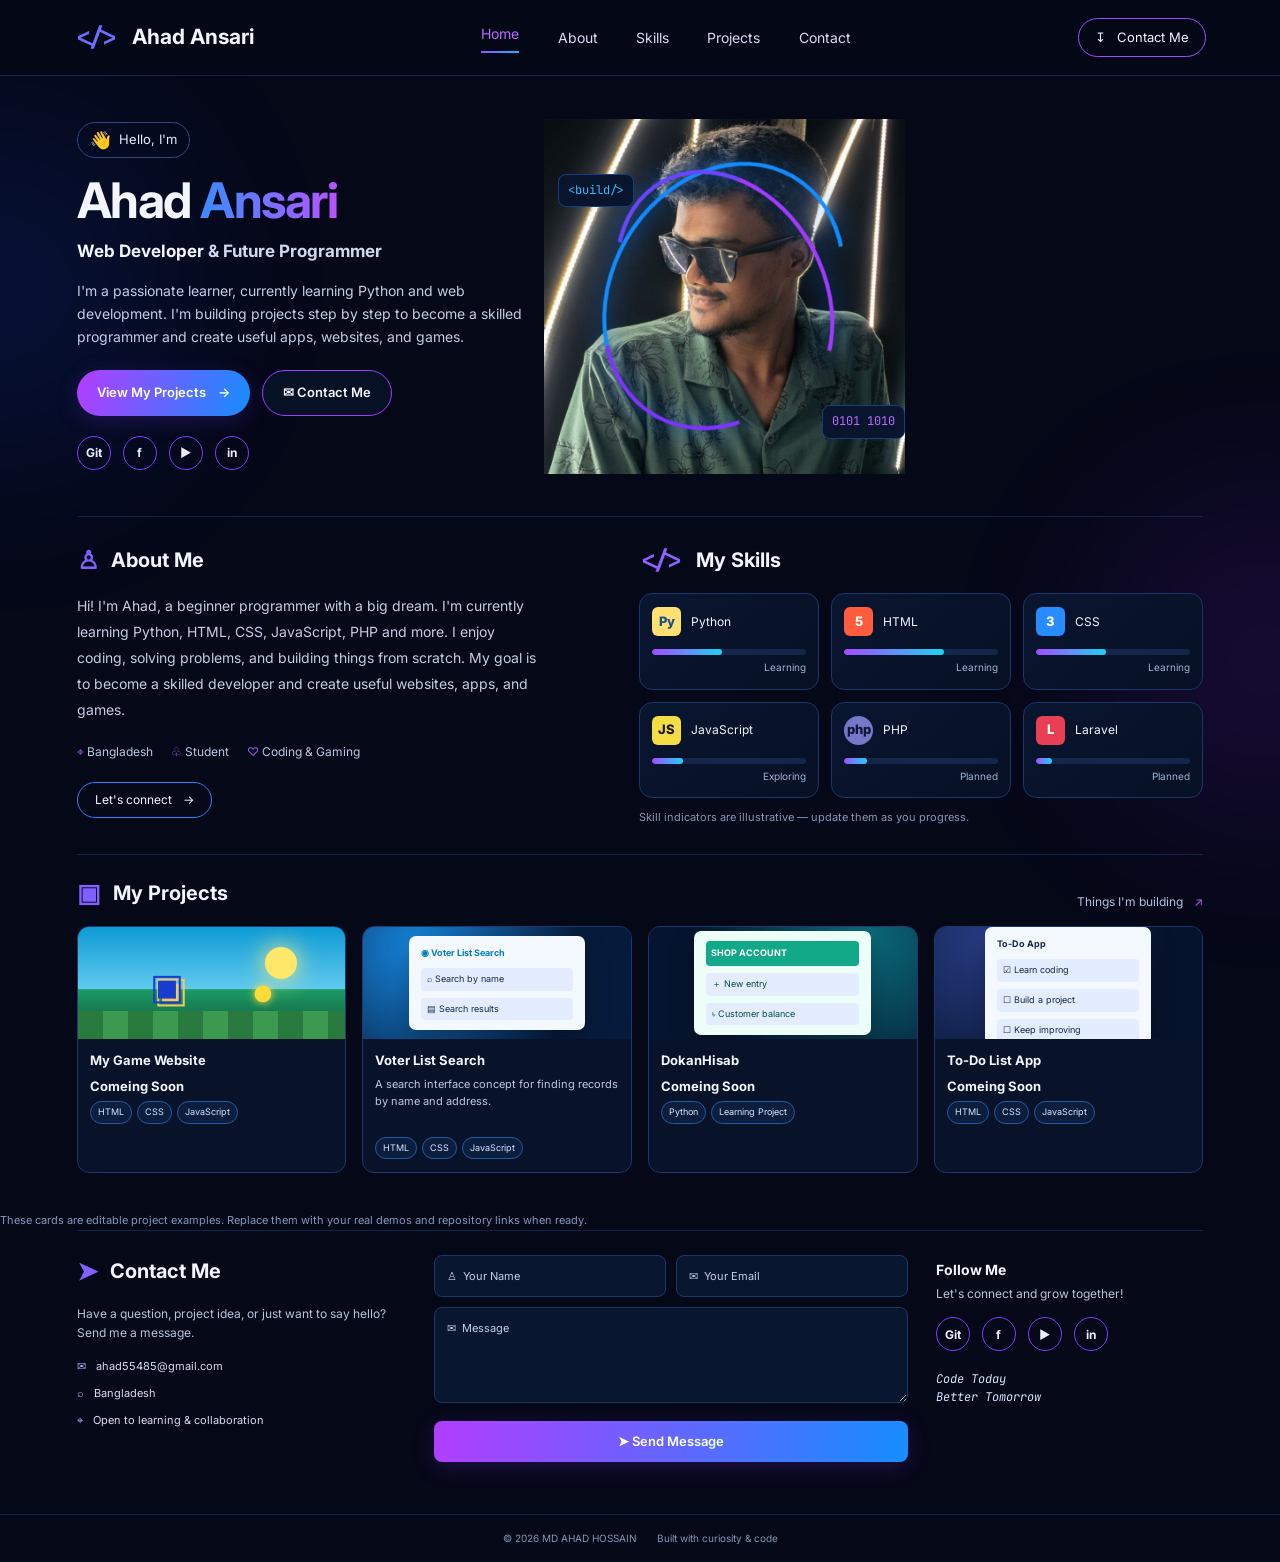
<file: index.html>
<!DOCTYPE html>
<html lang="en">
<head>
  <meta charset="UTF-8">
  <meta name="viewport" content="width=device-width, initial-scale=1.0">
  <meta name="theme-color" content="#050817">
  <meta name="description" content="Ahad's developer portfolio — learning, building, and dreaming bigger.">
  <title>Ahad | Developer Portfolio</title>
  <link rel="preconnect" href="https://fonts.googleapis.com">
  <link rel="preconnect" href="https://fonts.gstatic.com" crossorigin>
  <link href="https://fonts.googleapis.com/css2?family=Inter:wght@400;500;600;700;800&family=JetBrains+Mono:wght@400;600&display=swap" rel="stylesheet">
  <link rel="stylesheet" href="style.css">
  <script src="script.js" defer></script>
</head>
<body>
  <div class="page-glow glow-one"></div><div class="page-glow glow-two"></div>
  <header class="site-header">
    <a class="brand" href="#home" aria-label="Ahad home"><span class="brand-icon">&lt;/&gt;</span><span>Ahad Ansari</span></a>
    <button class="menu-toggle" id="menuToggle" aria-label="Open navigation" aria-expanded="false"><span></span><span></span><span></span></button>
    <nav class="nav" id="mainNav">
      <a class="nav-link active" href="#home">Home</a><a class="nav-link" href="#about">About</a><a class="nav-link" href="#skills">Skills</a><a class="nav-link" href="#projects">Projects</a><a class="nav-link" href="#contact">Contact</a>
    </nav>
    <a class="cv-button" href="#contact"><span>↧</span> Contact Me</a>
  </header>

  <main>
    <section class="hero section-wrap" id="home">
      <div class="hero-copy">
        <span class="eyebrow"><span class="wave">👋</span> Hello, I'm</span>
        <h1>Ahad <span>Ansari</span></h1>
        <h2>Web Developer <span class="muted">&amp; Future Programmer</span></h2>
        <p>I'm a passionate learner, currently learning Python and web development. I'm building projects step by step to become a skilled programmer and create useful apps, websites, and games.</p>
        <div class="hero-actions"><a class="button button-primary" href="#projects">View My Projects <span>→</span></a><a class="button button-outline" href="#contact">✉ Contact Me</a></div>
        <div class="socials" aria-label="Social links">
          <a
    href="https://github.com/MAMA-KING-143"
    class="social-link"
    aria-label="GitHub"
    target="_blank"
    rel="noopener noreferrer"
>
    Git
</a><a href="#" class="social-link placeholder-link" aria-label="Facebook">f</a><a href="#" class="social-link placeholder-link" aria-label="YouTube">▶</a><a href="#" class="social-link placeholder-link" aria-label="LinkedIn">in</a>
        </div>
      </div>
      <div class="hero-art" aria-label="Developer illustration">
        <div class="orbit orbit-a"></div><div class="orbit orbit-b"></div>
        <div class="avatar-card">
       <img src="ahad1.jpg" alt="Ahad's Photo" class="avatar-photo">
       </div>

      <div class="floating-code code-one">&lt;build/&gt;</div>
      <div class="floating-code code-two">0101 1010</div>
      <aside class="goals-card">
        <p class="mono card-label"># My Goals</p>
        <ul><li><span>✓</span> Learn Python</li><li><span>✓</span> Master Web Development</li><li><span>✓</span> Build Games &amp; Apps</li><li><span>✓</span> Learn Laravel</li><li><span>✓</span> Grow as a Developer</li><li><span>✓</span> Make My Own Projects</li></ul>
        <p class="goal-slogan">Small Steps<br><span>Big Dreams</span></p><div class="tiny-line"></div>
      </aside>
    </section>

    <section class="about-skills section-wrap section-divider" id="about">
      <div class="about-block">
        <h2 class="section-title"><span class="title-icon">♙</span> About Me</h2>
        <p>Hi! I'm Ahad, a beginner programmer with a big dream. I'm currently learning Python, HTML, CSS, JavaScript, PHP and more. I enjoy coding, solving problems, and building things from scratch. My goal is to become a skilled developer and create useful websites, apps, and games.</p>
        <div class="mini-facts"><span>⌖ Bangladesh</span><span>♧ Student</span><span>♡ Coding &amp; Gaming</span></div>
        <a class="text-link" href="#contact">Let's connect <span>→</span></a>
      </div>
      <div class="skills-block" id="skills">
        <h2 class="section-title"><span class="title-icon code-title">&lt;/&gt;</span> My Skills</h2>
        <div class="skills-grid">
          <div class="skill-card"><div class="skill-top"><span class="skill-logo python">Py</span><span>Python</span></div><div class="skill-track"><span style="width:45%"></span></div><small>Learning</small></div>
          <div class="skill-card"><div class="skill-top"><span class="skill-logo html-logo">5</span><span>HTML</span></div><div class="skill-track"><span style="width:65%"></span></div><small>Learning</small></div>
          <div class="skill-card"><div class="skill-top"><span class="skill-logo css-logo">3</span><span>CSS</span></div><div class="skill-track"><span style="width:45%"></span></div><small>Learning</small></div>
          <div class="skill-card"><div class="skill-top"><span class="skill-logo js-logo">JS</span><span>JavaScript</span></div><div class="skill-track"><span style="width:20%"></span></div><small>Exploring</small></div>
          <div class="skill-card"><div class="skill-top"><span class="skill-logo php-logo">php</span><span>PHP</span></div><div class="skill-track"><span style="width:15%"></span></div><small>Planned</small></div>
          <div class="skill-card"><div class="skill-top"><span class="skill-logo laravel-logo">L</span><span>Laravel</span></div><div class="skill-track"><span style="width:10%"></span></div><small>Planned</small></div>
        </div>
        <p class="skills-note">Skill indicators are illustrative — update them as you progress.</p>
      </div>
    </section>


<section class="projects-section section-wrap section-divider" id="projects">
    <div class="section-heading">
        <h2 class="section-title"><span class="title-icon">▣</span> My Projects</h2>
        <span class="heading-note">Things I'm building <span>↗</span></span>
    </div>

    <div class="project-grid">

        <article class="project-card" data-link="https://example.com/game">
            <div class="project-art game-art">
                <span class="pixel-sun"></span>
                <span class="pixel-hill"></span>
                <span class="pixel-player">▣</span>
                <span class="pixel-coin">●</span>
            </div>
            <div class="project-content">
                <h3>My Game Website</h3>
                <h3>Comeing Soon</h3>
                <div class="tags">
                    <span>HTML</span><span>CSS</span><span>JavaScript</span>
                </div>
            </div>
        </article>

        <article class="project-card" data-link="voter.html">
            <div class="project-art voter-art">
                <div class="mock-window">
                    <b>◉ Voter List Search</b>
                    <span>⌕ Search by name</span>
                    <span>▤ Search results</span>
                </div>
            </div>
            <div class="project-content">
                <h3>Voter List Search</h3>
                <p>A search interface concept for finding records by name and address.</p>
                
                <div class="tags">
                    <span>HTML</span><span>CSS</span><span>JavaScript</span>
                </div>
            </div>
        </article>

        <article class="project-card" data-link="https://example.com/dokanhisab">
            <div class="project-art shop-art">
                <div class="shop-window">
                    <b>SHOP ACCOUNT</b>
                    <span>＋ New entry</span>
                    <span>৳ Customer balance</span>
                </div>
            </div>
            <div class="project-content">
                <h3>DokanHisab</h3>
                <h3>Comeing Soon</h3>
                <div class="tags">
                    <span>Python</span><span>Learning Project</span>
                </div>
            </div>
        </article>

        <article class="project-card" data-link="https://example.com/todo-app">
            <div class="project-art todo-art">
                <div class="todo-window">
                    <b>To-Do App</b>
                    <span>☑ Learn coding</span>
                    <span>☐ Build a project</span>
                    <span>☐ Keep improving</span>
                </div>
            </div>
            <div class="project-content">
                <h3>To-Do List App</h3>
                <h3>Comeing Soon</h3>
                <div class="tags">
                    <span>HTML</span><span>CSS</span><span>JavaScript</span>
                </div>
            </div>
        </article>

    </div>
</section>


      <p class="project-note">These cards are editable project examples. Replace them with your real demos and repository links when ready.</p>
    </section>

    <section class="contact-section section-wrap section-divider" id="contact">
      <div class="contact-intro"><h2 class="section-title"><span class="title-icon">➤</span> Contact Me</h2><p>Have a question, project idea, or just want to say hello? Send me a message.</p><ul class="contact-details"><li>✉ <span>ahad55485@gmail.com</span></li><li>⌕ <span>Bangladesh</span></li><li>⌖ <span>Open to learning &amp; collaboration</span></li></ul></div>
      <form class="contact-form" id="contactForm">
        <div class="form-row"><label><span class="sr-only">Your name</span><input name="name" placeholder="♙  Your Name" required></label><label><span class="sr-only">Your email</span><input name="email" type="email" placeholder="✉  Your Email" required></label></div>
        <label><span class="sr-only">Your message</span><textarea name="message" rows="4" placeholder="✉  Message" required></textarea></label>
        <button class="button button-primary send-button" type="submit">➤ Send Message</button><p class="form-status" id="formStatus" role="status"></p>
      </form>
      <div class="follow-block"><h3>Follow Me</h3><p>Let's connect and grow together!</p><div class="socials"><a
    href="https://github.com/MAMA-KING-143"
    class="social-link"
    aria-label="GitHub"
    target="_blank"
    rel="noopener noreferrer"
>
    Git
</a><a href="https://github.com/MAMA-KING-143" class="social-link placeholder-link" aria-label="Facebook">f</a><a href="#" class="social-link placeholder-link" aria-label="YouTube">▶</a><a href="#" class="social-link placeholder-link" aria-label="LinkedIn">in</a></div><p class="handwritten">Code Today<br>Better Tomorrow</p></div>
    </section>
  </main>
  <footer class="footer"><span>© <span id="year"></span> MD AHAD HOSSAIN</span><span>Built with curiosity &amp; code</span></footer>
  <button class="back-to-top" id="backToTop" aria-label="Back to top">↑</button>
</body>
</html>
</file>
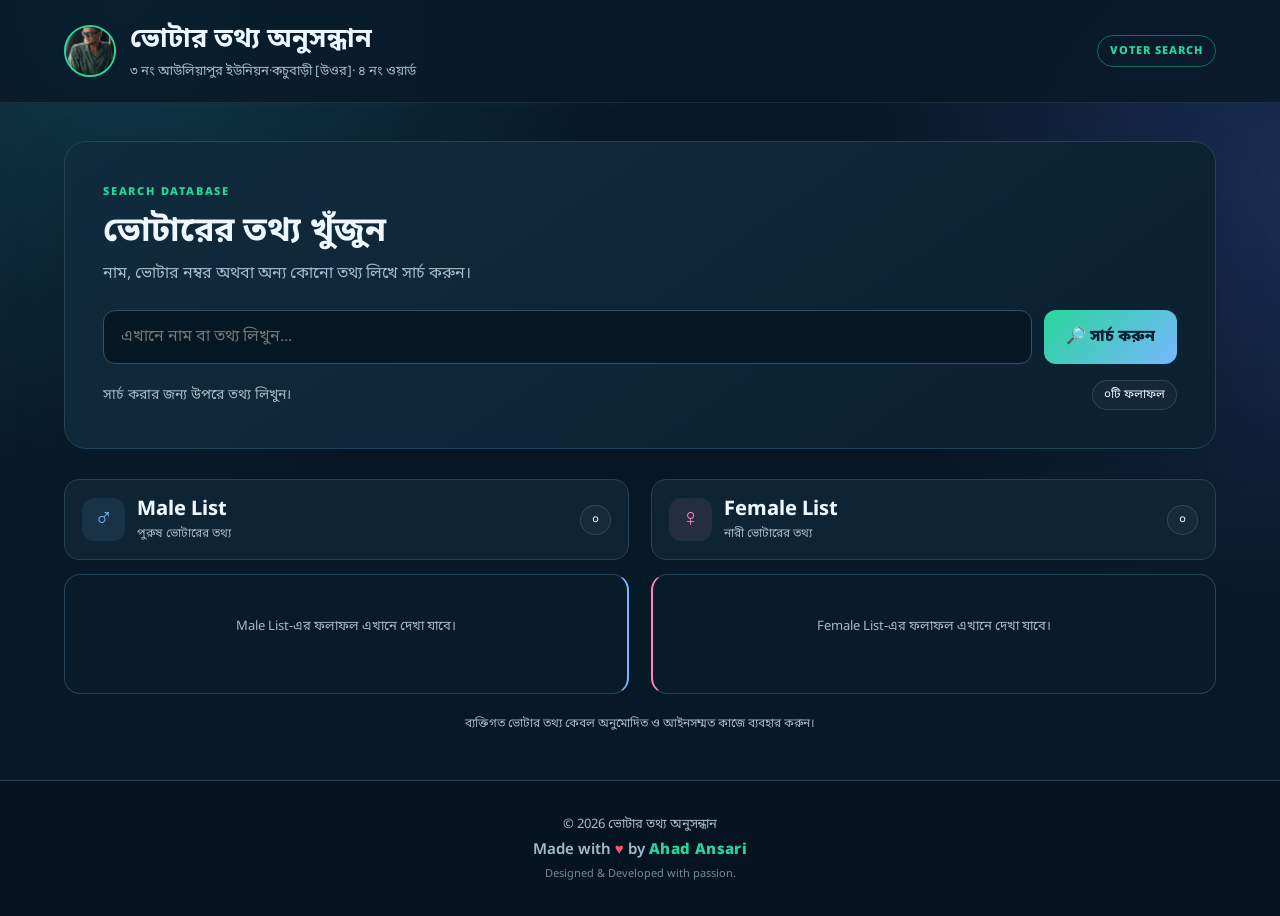
<file: voter.html>
<!DOCTYPE html>
<html lang="bn">

<head>
    <meta charset="UTF-8">
    <meta name="viewport" content="width=device-width, initial-scale=1.0">

    <title>ভোটার তথ্য অনুসন্ধান</title>

    <link rel="stylesheet" href="style1.css">
    <script src="script1.js" defer></script>
</head>

<body>

    <!-- Header -->
    <header class="site-header">

        <div class="brand">
            <div class="brand-logo"><img src="logo.jpg" alt="আমার ছবি"></div>

            <div>
                <h1>ভোটার তথ্য অনুসন্ধান</h1>
                <p>৩ নং আউলিয়াপুর ইউনিয়ন·কচুবাড়ী [উওর]· ৪ নং ওয়ার্ড</p>
            </div>
        </div>

        <span class="header-badge">VOTER SEARCH</span>

    </header>


    <!-- Main Content -->
    <main class="container">

        <!-- Search Section -->
        <section class="search-panel">

            <span class="eyebrow">SEARCH DATABASE</span>

            <h2>ভোটারের তথ্য খুঁজুন</h2>

            <p class="intro">
                নাম, ভোটার নম্বর অথবা অন্য কোনো তথ্য লিখে সার্চ করুন।
            </p>

            <form id="searchForm" class="search-form">

                <input
                    type="search"
                    id="userInput"
                    placeholder="এখানে নাম বা তথ্য লিখুন..."
                    autocomplete="off"
                >

                <button type="submit">
                    🔎 সার্চ করুন
                </button>

            </form>

            <div class="search-meta">

                <p id="status" role="status" aria-live="polite">
                    সার্চ করার জন্য উপরে তথ্য লিখুন।
                </p>

                <span id="resultCount" class="count-badge">
                    ০টি ফলাফল
                </span>

            </div>

        </section>


        <!-- Male এবং Female আলাদা কলাম -->
        <section class="results-section">

            <!-- Male Heading -->
            <div class="column-heading male-heading">

                <span class="column-icon">♂</span>

                <div>
                    <h2>Male List</h2>
                    <p>পুরুষ ভোটারের তথ্য</p>
                </div>

                <span id="maleCount" class="column-count">০</span>

            </div>


            <!-- Female Heading -->
            <div class="column-heading female-heading">

                <span class="column-icon">♀</span>

                <div>
                    <h2>Female List</h2>
                    <p>নারী ভোটারের তথ্য</p>
                </div>

                <span id="femaleCount" class="column-count">০</span>

            </div>


            <!-- Male Results: বাম পাশে -->
            <div id="maleResults" class="result-column">

                <div class="empty-state">
                    Male List-এর ফলাফল এখানে দেখা যাবে।
                </div>

            </div>


            <!-- Female Results: ডান পাশে -->
            <div id="femaleResults" class="result-column">

                <div class="empty-state">
                    Female List-এর ফলাফল এখানে দেখা যাবে।
                </div>

            </div>

        </section>


        <p class="privacy-note">
            ব্যক্তিগত ভোটার তথ্য কেবল অনুমোদিত ও আইনসম্মত কাজে ব্যবহার করুন।
        </p>

    </main>


    
<!-- Footer -->
<footer class="site-footer">

    <p>
        © <span id="year"></span> ভোটার তথ্য অনুসন্ধান
    </p>

    <p class="footer-credit">
        Made with <span class="heart">♥</span> by
        <span class="author-name">Ahad Ansari</span>
    </p>

    <p class="footer-tagline">
        Designed & Developed with passion.
    </p>

</footer>



</body>
</html>
</file>
<file: style.css>
/* Ahad's dark neon portfolio — edit this file to customize the design. */
:root{--bg:#050817;--panel:#09132b;--panel2:#0a1834;--text:#f3f6ff;--muted:#aebbd8;--blue:#10b9ff;--purple:#9b4dff;--line:#142958;--cyan:#20e7d1}
*{box-sizing:border-box}html{scroll-behavior:smooth;scroll-padding-top:90px}body{margin:0;background:var(--bg);color:var(--text);font-family:Inter,Arial,sans-serif;line-height:1.65;overflow-x:hidden}a{color:inherit;text-decoration:none}button,input,textarea{font:inherit}.page-glow{position:fixed;pointer-events:none;filter:blur(90px);opacity:.13;z-index:-1;border-radius:50%}.glow-one{width:360px;height:360px;background:#164bff;top:12%;left:-180px}.glow-two{width:330px;height:330px;background:#9b22ff;right:-150px;top:55%}.site-header{height:76px;padding:0 max(5.8vw,24px);display:flex;align-items:center;justify-content:space-between;border-bottom:1px solid #172347;background:rgba(5,8,23,.9);backdrop-filter:blur(14px);position:sticky;top:0;z-index:20}.brand{display:flex;gap:13px;align-items:center;font-weight:700;font-size:21px}.brand-icon{font-family:"JetBrains Mono",monospace;font-size:25px;font-weight:700;color:#6d70ff}.nav{display:flex;gap:clamp(18px,3vw,46px);align-items:center}.nav-link{color:#d5def5;font-size:14px;transition:.2s}.nav-link:hover,.nav-link.active{color:#b96cff}.nav-link.active:after{content:"";display:block;height:2px;background:linear-gradient(90deg,var(--purple),var(--blue));margin-top:5px}.cv-button{border:1px solid var(--purple);padding:8px 16px;border-radius:22px;font-size:13px;white-space:nowrap}.cv-button:hover{box-shadow:0 0 20px #8a35ff44}.cv-button span{margin-right:7px}.menu-toggle{display:none;background:none;border:0;padding:8px}.menu-toggle span{display:block;width:23px;height:2px;background:white;margin:5px}
.section-wrap{width:min(1180px,88%);margin:auto}.hero{min-height:440px;display:grid;grid-template-columns:1.12fr .9fr .7fr;align-items:center;gap:18px;padding-top:40px;padding-bottom:40px;position:relative}.hero-copy{position:relative;z-index:2}.eyebrow{display:inline-flex;align-items:center;gap:8px;border:1px solid #35477b;border-radius:20px;padding:3px 12px;font-size:13px;color:#e6ecff}.wave{font-size:17px}.hero h1{font-size:clamp(34px,4vw,49px);line-height:1.14;letter-spacing:-1.5px;margin:15px 0 4px}.hero h1 span{background:linear-gradient(90deg,#398dff,#b653ff);background-clip:text;-webkit-background-clip:text;color:transparent}.hero h2{font-size:17px;margin:8px 0 10px}.muted{color:#d0d9ef}.hero-copy>p,.about-block>p{font-size:14px;color:#c3cee4;max-width:490px}.hero-actions{display:flex;flex-wrap:wrap;gap:12px;margin-top:22px}.button{border:0;border-radius:28px;padding:11px 20px;display:inline-flex;align-items:center;justify-content:center;gap:12px;font-size:13px;font-weight:600;cursor:pointer;transition:transform .2s,box-shadow .2s}.button:hover{transform:translateY(-2px)}.button-primary{color:white;background:linear-gradient(105deg,#b33dff,#168eff);box-shadow:0 5px 22px #7b35ff36}.button-outline{border:1px solid #a03cff;background:#071126}.socials{display:flex;gap:12px;margin-top:20px}.social-link{width:34px;height:34px;border:1px solid #793dff;border-radius:50%;display:grid;place-items:center;font-size:12px;font-weight:700;color:#e8edff;transition:.2s}.social-link:hover{background:#7e38ff;transform:translateY(-2px)}.hero-art{height:355px;position:relative;display:grid;place-items:center;overflow:hidden}.orbit{position:absolute;width:230px;height:280px;border:4px solid transparent;border-radius:50%;transform:rotate(30deg);filter:drop-shadow(0 0 13px #147dff)}.orbit-a{border-left-color:#118dff;border-top-color:#118dff;border-bottom-color:#7d34ff}.orbit-b{width:205px;height:265px;transform:rotate(-28deg);border-right-color:#a33aff;border-top-color:#6a45ff}avatar-card {
    position: relative;
    width: 210px;
    height: 252px;
    overflow: hidden;
    border-radius: 18px;
    border: 1px solid rgba(0, 217, 255, 0.45);

    box-shadow:
        0 0 20px rgba(0, 217, 255, 0.18),
        0 0 40px rgba(139, 92, 246, 0.12);
}

.avatar-photo {
    display: block;
    width: 100%;
    height: 100%;
    object-fit: cover;
    object-position: center top;
    border-radius: inherit;
    transition: transform 0.4s ease;
}

.avatar-card:hover .avatar-photo {
    transform: scale(1.03);
}

/* Your Personal Photo */
.avatar-photo {
    display: block;
    width: 100%;
    height: 100%;
    object-fit: cover;
    object-position: center 20%;
    border-radius: inherit;
    transition: transform 0.4s ease;
}

/* Subtle Zoom Effect */
.avatar-card:hover .avatar-photo {
    transform: scale(1.04);
}
    


.avatar-photo {
    width: 100%;
    height: 100%;
    object-fit: cover;
    object-position: center;
    display: block;
    border-radius: inherit;
}avatar-body{height:185px;width:210px;clip-path:polygon(29% 0,42% 8%,60% 8%,75% 0,95% 23%,100% 100%,0 100%,5% 23%);background:linear-gradient(100deg,#07112b,#111d4a 50%,#05091b);display:grid;place-items:center;text-align:center}.avatar-body span{font-family:"JetBrains Mono",monospace;color:#638cff;font-size:17px;font-style:italic;line-height:1.35;transform:rotate(-5deg);text-shadow:0 0 14px #3c65ff}.floating-code{position:absolute;font-family:"JetBrains Mono",monospace;font-size:12px;color:#35baff;background:#09152d;border:1px solid #173d7e;padding:6px 9px;border-radius:8px}.code-one{top:55px;left:4%}.code-two{bottom:35px;right:0;color:#b96aff}.goals-card{border:1px solid #14264c;border-radius:16px;background:linear-gradient(145deg,#071126eF,#050a19eF);padding:18px 17px;box-shadow:0 15px 40px #0003}.mono{font-family:"JetBrains Mono",monospace}.card-label{font-size:12px;color:#91b7ff;margin:0 0 10px}.goals-card ul{padding:0;margin:0;list-style:none}.goals-card li{font-size:11px;white-space:nowrap;color:#dce6ff;margin:8px 0}.goals-card li span{color:var(--cyan);font-weight:800;margin-right:7px}.goal-slogan{font-family:"JetBrains Mono",monospace;color:#438bff;font-size:19px;line-height:1.4;margin:22px 0 8px}.goal-slogan span{color:#a05bff}.tiny-line{width:34px;height:2px;background:#168eff}
.section-divider{border-top:1px solid #142448}.about-skills{display:grid;grid-template-columns:.9fr 1.1fr;gap:9%;padding-top:27px;padding-bottom:28px}.section-title{font-size:20px;display:flex;align-items:center;gap:12px;margin:0 0 16px}.title-icon{font-size:25px;line-height:1;color:#8060ff}.code-title{font-family:"JetBrains Mono",monospace;color:#8d61ff;font-weight:700}.about-block>p{line-height:1.85;margin-top:0}.mini-facts{display:flex;flex-wrap:wrap;gap:18px;color:#bac8e4;font-size:12px;margin:20px 0}.mini-facts span:first-letter{color:#a15cff}.text-link{display:inline-block;border:1px solid #2c85ff;border-radius:20px;padding:7px 17px;font-size:12px}.text-link span{margin-left:8px}.skills-grid{display:grid;grid-template-columns:repeat(3,1fr);gap:12px}.skill-card{padding:13px 12px;border:1px solid #1c376b;border-radius:13px;background:linear-gradient(140deg,#091630,#071024);min-width:0}.skill-top{display:flex;align-items:center;gap:10px;font-size:12px}.skill-logo{width:29px;height:29px;display:grid;place-items:center;font-weight:800;font-size:13px;border-radius:6px}.python{background:#ffe071;color:#1d4e88}.html-logo{background:#ff5b3c;color:#fff}.css-logo{background:#268cff;color:white}.js-logo{background:#f4dc45;color:#161616}.php-logo{background:#7578c9;color:#101533;border-radius:50%}.laravel-logo{background:#e83f54;color:white}.skill-track{height:6px;background:#14264a;border-radius:9px;margin-top:13px;overflow:hidden}.skill-track span{display:block;height:100%;border-radius:9px;background:linear-gradient(90deg,#a44bff,#1ed3f3)}.skill-card small{font-size:10px;color:#9fb1d3;display:block;text-align:right;margin-top:4px}.skills-note,.project-note{font-size:11px;color:#8496b9;margin:10px 0 0}
.projects-section{padding-top:22px;padding-bottom:28px}.section-heading{display:flex;justify-content:space-between;align-items:center}.heading-note{font-size:12px;color:#b3c2e1}.heading-note span{color:#b15bff;margin-left:8px}.project-grid{display:grid;grid-template-columns:repeat(4,1fr);gap:16px}.project-card{border:1px solid #1b376b;border-radius:12px;overflow:hidden;background:#08132a;transition:transform .25s,border-color .25s}.project-card:hover{transform:translateY(-5px);border-color:#7651ff}.project-art{height:112px;position:relative;overflow:hidden;display:grid;place-items:center;background:linear-gradient(135deg,#0c3974,#07132b)}.game-art{background:linear-gradient(#0e9bd6 0%,#60c9ed 55%,#1b9a65 56%,#105333 100%)}.pixel-sun{position:absolute;width:32px;height:32px;border-radius:50%;background:#ffe76a;right:18%;top:18%;box-shadow:0 0 25px #fff17c}.pixel-hill{position:absolute;bottom:0;left:0;width:100%;height:28px;background:repeating-linear-gradient(90deg,#287a3f 0 25px,#3c9950 25px 50px)}.pixel-player{position:absolute;bottom:23px;left:27%;font-size:36px;color:#173cce;text-shadow:4px 3px #f8c75b}.pixel-coin{position:absolute;right:27%;bottom:27px;color:#ffdb38;font-size:22px;text-shadow:0 0 8px #ffdf43}.voter-art{background:radial-gradient(circle at 20% 20%,#1685dc,#061b3c 70%)}.mock-window,.shop-window,.todo-window{background:#f4f8ff;color:#13264b;border-radius:7px;padding:10px 12px;display:flex;flex-direction:column;gap:7px;font-size:9px;min-width:66%;box-shadow:0 10px 25px #0004}.mock-window b{color:#087dbb}.mock-window span,.shop-window span,.todo-window span{padding:4px 6px;background:#e4edff;border-radius:4px}.shop-art{background:radial-gradient(circle at 80% 10%,#0a6c7b,#06152f 72%)}.shop-window{background:#edfdf8;color:#074d43}.shop-window b{background:#11a987;color:white;padding:5px;border-radius:4px}.todo-art{background:radial-gradient(circle at 20% 10%,#273c84,#06132c 75%)}.todo-window{min-width:62%;font-size:9px}.project-content{padding:11px 12px 13px}.project-content h3{font-size:13px;margin:0 0 4px}.project-content p{font-size:11px;color:#bac8e1;line-height:1.6;min-height:52px;margin:0 0 9px}.tags{display:flex;flex-wrap:wrap;gap:5px}.tags span{font-size:9px;border:1px solid #2459a5;background:#0b1e3d;color:#d7e7ff;padding:3px 7px;border-radius:12px}
.contact-section{padding-top:24px;padding-bottom:24px;display:grid;grid-template-columns:.8fr 1.15fr .65fr;gap:28px}.contact-intro>p,.follow-block>p{font-size:12px;color:#b5c4df;margin:0 0 14px}.contact-details{list-style:none;padding:0;margin:0}.contact-details li{display:flex;gap:10px;align-items:flex-start;font-size:11px;color:#a9baff;margin:9px 0}.contact-details li span{color:#d5def2;overflow-wrap:anywhere}.contact-form{display:flex;flex-direction:column;gap:10px}.form-row{display:grid;grid-template-columns:1fr 1fr;gap:10px}.contact-form input,.contact-form textarea{width:100%;border:1px solid #1a3768;background:#09162f;color:white;border-radius:8px;padding:11px 12px;font-size:11px;outline:none}.contact-form input:focus,.contact-form textarea:focus{border-color:#8a52ff;box-shadow:0 0 0 2px #8a52ff22}.contact-form textarea{resize:vertical}.contact-form input::placeholder,.contact-form textarea::placeholder{color:#c2d0e8}.send-button{border-radius:8px;width:100%;padding:10px}.form-status{font-size:11px;color:#64ead0;margin:0;min-height:18px}.follow-block h3{font-size:14px;margin:3px 0}.follow-block .socials{margin-top:10px}.handwritten{font-family:"JetBrains Mono",monospace!important;color:#d6e5ff!important;font-style:italic;margin-top:20px!important;line-height:1.45}.footer{border-top:1px solid #142448;min-height:48px;display:flex;justify-content:center;align-items:center;gap:20px;color:#8496b9;font-size:10px}.back-to-top{position:fixed;bottom:18px;right:18px;width:38px;height:38px;border:0;border-radius:50%;background:linear-gradient(135deg,#238dff,#9c42ff);color:white;font-size:22px;cursor:pointer;opacity:0;pointer-events:none;transform:translateY(8px);transition:.2s;z-index:15}.back-to-top.visible{opacity:1;pointer-events:auto;transform:translateY(0)}.sr-only{position:absolute;width:1px;height:1px;padding:0;margin:-1px;overflow:hidden;clip:rect(0,0,0,0);white-space:nowrap;border:0}
@media(max-width:1050px){.hero{grid-template-columns:1.1fr .8fr}.goals-card{grid-column:1/-1;display:none}.hero-art{height:330px}.project-grid{grid-template-columns:repeat(2,1fr)}.contact-section{grid-template-columns:1fr 1.2fr}.follow-block{grid-column:1/-1;display:flex;align-items:center;gap:18px;flex-wrap:wrap}.follow-block .socials{margin:0}.handwritten{margin:0!important}}
@media(max-width:760px){.site-header{height:66px;padding:0 6%}.menu-toggle{display:block;order:3}.cv-button{display:none}.nav{display:none;position:absolute;top:65px;left:0;right:0;padding:18px 6%;background:#070d20;border-bottom:1px solid #20335e;flex-direction:column;align-items:flex-start;gap:15px}.nav.open{display:flex}.nav-link.active:after{display:none}.hero{grid-template-columns:1fr;padding-top:45px;gap:0}.hero-copy{max-width:600px}.hero h1{font-size:clamp(34px,9vw,48px)}.hero-art{height:285px;margin-top:5px}.avatar-card{transform:scale(.85)}.orbit{transform:scale(.85) rotate(30deg)}.orbit-b{transform:scale(.85) rotate(-28deg)}.about-skills{grid-template-columns:1fr;gap:32px;padding-top:25px}.skills-grid{grid-template-columns:repeat(2,1fr)}.project-grid{gap:12px}.contact-section{grid-template-columns:1fr;gap:24px}.follow-block{grid-column:auto}.form-row{grid-template-columns:1fr}.footer{padding:12px 5%;flex-wrap:wrap;gap:5px 15px;text-align:center}}
@media(max-width:430px){.section-wrap{width:88%}.hero-actions{gap:8px}.button{padding:10px 14px}.hero-art{height:250px}.project-grid{grid-template-columns:1fr}.project-art{height:140px}.project-content p{min-height:0}.section-title{font-size:19px}.skills-grid{gap:8px}.skill-card{padding:11px 9px}.mini-facts{gap:10px}.heading-note{display:none}}
</file>
<file: style1.css>
@import url('https://fonts.googleapis.com/css2?family=Noto+Sans+Bengali:wght@400;500;600;700;800&display=swap');


/* =========================
   BASIC SETTINGS
========================= */

:root {
    --bg: #071827;
    --panel: #0e2435;
    --border: #254357;
    --text: #edf7ff;
    --muted: #a5bac9;
    --green: #28d69a;
    --blue: #77b7ff;
    --pink: #ff83b8;
}

* {
    box-sizing: border-box;
}

body {
    margin: 0;
    min-height: 100vh;
    color: var(--text);

    background:
        radial-gradient(
            circle at 10% 0%,
            #12394b 0,
            transparent 32rem
        ),
        radial-gradient(
            circle at 100% 20%,
            #192c51 0,
            transparent 28rem
        ),
        var(--bg);

    font-family: "Noto Sans Bengali", sans-serif;
}


/* =========================
   HEADER
========================= */

.site-header {
    display: flex;
    justify-content: space-between;
    align-items: center;
    gap: 20px;

    padding: 22px max(5%, calc((100% - 1200px) / 2));

    border-bottom: 1px solid #ffffff15;
    background: #071827cc;
}

.brand {
    display: flex;
    align-items: center;
    gap: 14px;
}


.brand-logo {
    width: 52px;
    height: 52px;

    flex-shrink: 0;
    overflow: hidden;

    border-radius: 50%;
    border: 2px solid #28d69a;

    background: #071827;
}

.brand-logo img {
    width: 100%;
    height: 100%;

    display: block;
    object-fit: cover;
    object-position: center;
}



.brand h1 {
    margin: 0;
    font-size: clamp(19px, 2.4vw, 27px);
}

.brand p {
    margin: 5px 0 0;
    color: var(--muted);
    font-size: 13px;
}

.header-badge {
    padding: 8px 12px;

    border: 1px solid #28d69a70;
    border-radius: 999px;

    color: var(--green);
    font-size: 11px;
    font-weight: 800;
    letter-spacing: 1px;
}


/* =========================
   MAIN CONTAINER
========================= */

.container {
    width: min(1200px, 90%);
    margin: 38px auto 48px;
}


/* =========================
   SEARCH PANEL
========================= */

.search-panel {
    padding: clamp(22px, 4vw, 38px);

    border: 1px solid var(--border);
    border-radius: 22px;

    background: linear-gradient(
        145deg,
        #102b3e,
        #0b2030
    );

    box-shadow: 0 18px 55px #00000020;
}

.eyebrow {
    color: var(--green);
    font-size: 11px;
    font-weight: 800;
    letter-spacing: 1.8px;
}

.search-panel h2 {
    margin: 8px 0;
    font-size: clamp(24px, 4vw, 34px);
}

.intro {
    margin: 0;
    color: var(--muted);
}


/* =========================
   SEARCH FORM
========================= */

.search-form {
    display: flex;
    gap: 12px;
    margin-top: 25px;
}

.search-form input {
    min-width: 0;
    flex: 1;

    padding: 15px 17px;

    color: var(--text);
    background: #061724;

    border: 1px solid #315268;
    border-radius: 12px;

    font: inherit;
    outline: none;
}

.search-form input:focus {
    border-color: var(--green);
    box-shadow: 0 0 0 3px #28d69a18;
}

.search-form button {
    padding: 0 22px;

    border: 0;
    border-radius: 12px;

    color: #062033;

    background: linear-gradient(
        135deg,
        var(--green),
        var(--blue)
    );

    font: inherit;
    font-weight: 800;

    cursor: pointer;

    transition: transform 0.2s, filter 0.2s;
}

.search-form button:hover {
    transform: translateY(-1px);
    filter: brightness(1.06);
}


/* =========================
   SEARCH STATUS
========================= */

.search-meta {
    display: flex;
    justify-content: space-between;
    align-items: center;
    gap: 12px;

    margin-top: 16px;
}

.search-meta p {
    margin: 0;
    color: var(--muted);
    font-size: 14px;
}

.count-badge,
.column-count {
    flex: 0 0 auto;

    padding: 6px 11px;

    border: 1px solid #ffffff20;
    border-radius: 999px;

    background: #ffffff08;
    font-size: 12px;
}


/* =========================
   MALE & FEMALE TWO COLUMNS
========================= */

.results-section {
    display: grid;

    grid-template-columns:
        minmax(0, 1fr)
        minmax(0, 1fr);

    column-gap: 22px;
    row-gap: 14px;

    margin-top: 30px;
    align-items: start;
}


/* =========================
   COLUMN HEADINGS
========================= */

.column-heading {
    display: flex;
    align-items: center;
    gap: 12px;

    padding: 17px;

    border: 1px solid var(--border);
    border-radius: 15px;

    background: var(--panel);
}

.column-icon {
    width: 43px;
    height: 43px;

    display: grid;
    place-items: center;

    border-radius: 12px;

    font-size: 25px;
    font-weight: 800;
}

.male-heading .column-icon {
    color: var(--blue);
    background: #77b7ff18;
}

.female-heading .column-icon {
    color: var(--pink);
    background: #ff83b818;
}

.column-heading h2 {
    margin: 0;
    font-size: 20px;
}

.column-heading p {
    margin: 3px 0 0;
    color: var(--muted);
    font-size: 12px;
}

.column-count {
    margin-left: auto;
}


/* =========================
   RESULTS COLUMNS
========================= */

.result-column {
    display: flex;
    flex-direction: column;
    gap: 13px;

    min-width: 0;
    min-height: 120px;

    padding: 15px;

    border: 1px solid var(--border);
    border-radius: 16px;

    background: #091d2b99;
}

/* Male ও Female-এর মাঝখানে আলাদা লাইন */

#maleResults {
    border-right: 2px solid var(--blue);
}

#femaleResults {
    border-left: 2px solid var(--pink);
}


/* =========================
   RESULT CARD
========================= */

.result-card {
    min-width: 0;

    padding: 17px;

    border: 1px solid #2b485c;
    border-radius: 13px;

    background: linear-gradient(
        145deg,
        #102b3e,
        #0b2030
    );

    overflow-wrap: anywhere;

    box-shadow: 0 7px 20px #00000012;
}


/* =========================
   MALE / FEMALE TAG
========================= */

.tag {
    display: inline-flex;
    align-items: center;

    padding: 5px 9px;

    border-radius: 999px;

    font-size: 10px;
    font-weight: 800;
    letter-spacing: 0.6px;
}

.male-tag {
    color: var(--blue);
    background: #77b7ff18;
    border: 1px solid #77b7ff40;
}

.female-tag {
    color: var(--pink);
    background: #ff83b818;
    border: 1px solid #ff83b840;
}


/* =========================
   VOTER RECORD NUMBER
========================= */

.voter-number {
    display: inline-flex;
    align-items: center;
    justify-content: center;

    min-width: 65px;

    padding: 7px 15px;
    margin: 12px 0;

    color: #061b27;

    background: linear-gradient(
        135deg,
        var(--green),
        var(--blue)
    );

    border: 1px solid #ffffff30;
    border-radius: 10px;

    font-size: 22px;
    font-weight: 800;

    box-shadow: 0 4px 15px #28d69a20;
}

.voter-details {
    white-space: pre-wrap;
    overflow-wrap: anywhere;

    line-height: 1.9;
    font-size: 14px;
}


/* =========================
   EMPTY STATE
========================= */

.empty-state {
    padding: 28px 12px;

    color: var(--muted);
    text-align: center;

    font-size: 13px;
}


/* =========================
   FOOTER
========================= */

.privacy-note {
    margin: 22px 0 0;

    color: var(--muted);
    text-align: center;

    font-size: 12px;
}

.site-footer {
    padding: 22px;

    border-top: 1px solid #ffffff12;

    color: var(--muted);
    text-align: center;

    font-size: 12px;
}

.site-footer p {
    margin: 0;
}

.sr-only {
    position: absolute;
    width: 1px;
    height: 1px;
    padding: 0;
    margin: -1px;
    overflow: hidden;
    clip: rect(0, 0, 0, 0);
    white-space: nowrap;
    border: 0;
}


/* =========================
   MOBILE RESPONSIVE
========================= */

@media (max-width: 700px) {

    .site-header {
        padding: 17px 5%;
    }

    .header-badge {
        display: none;
    }

    .container {
        width: 92%;
        margin-top: 22px;
    }

    .search-form {
        flex-direction: column;
    }

    .search-form button {
        min-height: 48px;
    }

    /* মোবাইলে Male আগে, Female পরে */

    .results-section {
        grid-template-columns: minmax(0, 1fr);
    }

    .male-heading {
        grid-column: 1;
        grid-row: 1;
    }

    #maleResults {
        grid-column: 1;
        grid-row: 2;

        border-right: 1px solid var(--border);
    }

    .female-heading {
        grid-column: 1;
        grid-row: 3;
    }

    #femaleResults {
        grid-column: 1;
        grid-row: 4;

        border-left: 1px solid var(--border);
    }

    .search-meta {
        align-items: flex-start;
    }
}


/* Footer Credit Design */

.site-footer {
    padding: 28px 15px;
    border-top: 1px solid #254357;
    background: #061421;
    text-align: center;
}

.site-footer p {
    margin: 7px 0;
    color: #a5bac9;
    font-size: 13px;
}

.footer-credit {
    font-size: 15px !important;
    font-weight: 600;
}

.heart {
    color: #ff5470;
    display: inline-block;
    animation: heartbeat 1.2s infinite;
}

.author-name {
    color: #28d69a;
    font-weight: 800;
    letter-spacing: 0.4px;
}

.footer-tagline {
    font-size: 11px !important;
    color: #718b9d !important;
}

@keyframes heartbeat {
    0%, 100% {
        transform: scale(1);
    }

    50% {
        transform: scale(1.2);
    }
}
</file>
